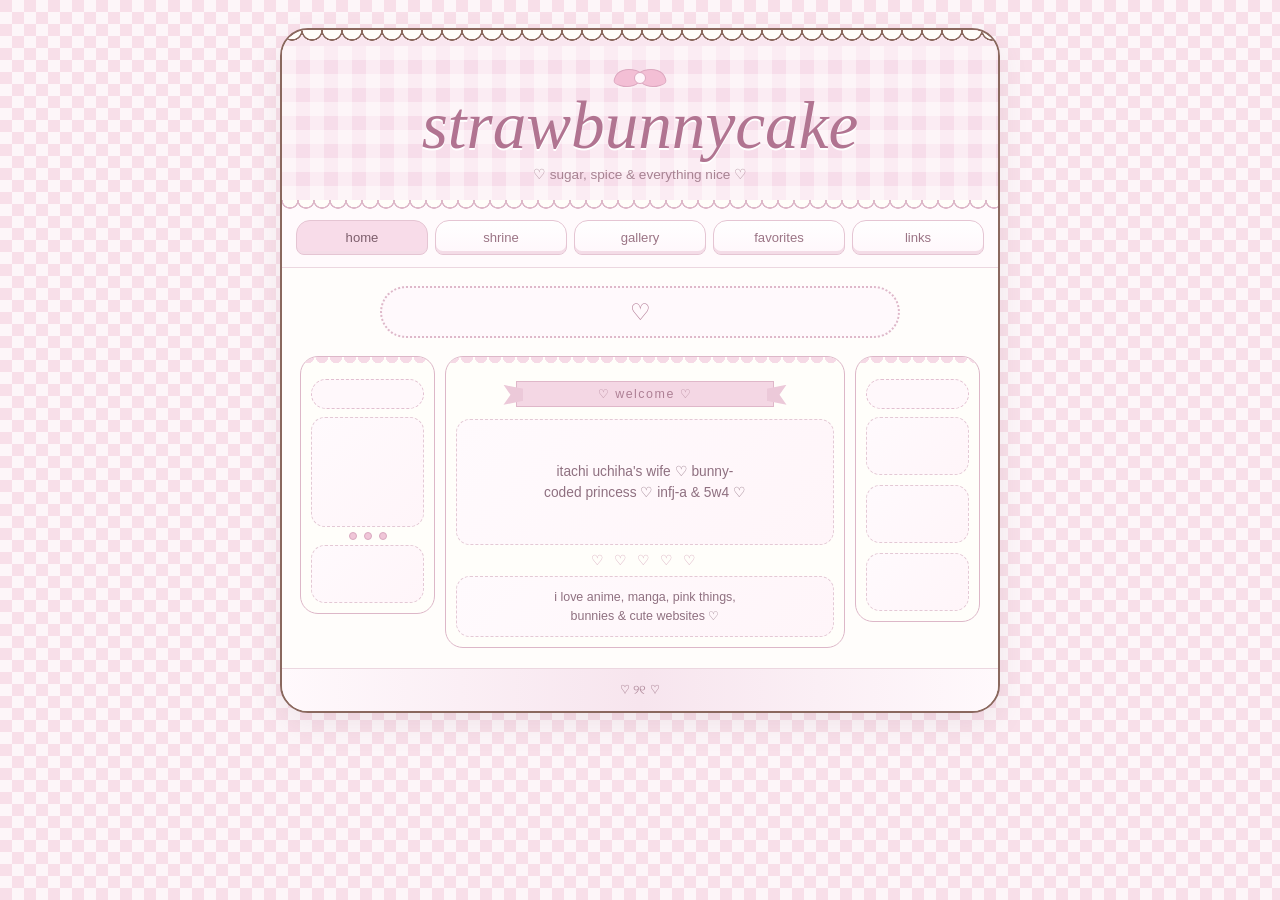
<file: index.html>
<!doctype html>
<html lang="en">
<head>
<meta charset="utf-8">
<meta name="viewport" content="width=device-width,initial-scale=1,viewport-fit=cover">
<meta name="theme-color" content="#f8dfe9">
<title>strawbunnycake ♡</title>
<link rel="icon" href="assets/pixel-heart.svg" type="image/svg+xml">
<link rel="stylesheet" href="sweet-carrd-v2.css">
</head>
<body class="home-page">
<div class="site">
  <header class="top">
    <div class="bow" aria-hidden="true"><span></span></div>
    <h1 class="site-title">strawbunnycake</h1>
    <p class="site-subtitle">♡ sugar, spice &amp; everything nice ♡</p>
  </header>

  <nav class="nav" aria-label="Main navigation">
    <a href="index.html" aria-current="page">home</a>
    <a href="shrine.html">shrine</a>
    <a href="pixel-art.html">gallery</a>
    <a href="favorites.html">favorites</a>
    <a href="links.html">links</a>
  </nav>

  <main class="page">
    <div class="page-heading">♡</div>
    <div class="content-grid">
      <aside class="side-card">
        <div class="side-inner">
          <div class="blank-title"></div>
          <div class="blank-box"></div>
          <div class="dots"><span></span><span></span><span></span></div>
          <div class="blank-box small"></div>
        </div>
      </aside>

      <section class="main-card">
        <div class="main-inner">
          <div class="ribbon"><span>♡ welcome ♡</span></div>
          <div class="blank-box tall copy-box"><p>itachi uchiha&#39;s wife ♡ bunny-coded princess ♡ infj-a &amp; 5w4 ♡</p></div>
          <div class="tiny-hearts">♡ ♡ ♡ ♡ ♡</div>
          <div class="blank-box small copy-box mini-copy"><p>i love anime, manga, pink things, bunnies &amp; cute websites ♡</p></div>
        </div>
      </section>

      <aside class="mini-card">
        <div class="mini-inner">
          <div class="blank-title"></div>
          <div class="blank-box small"></div>
          <div class="blank-box small" style="margin-top:10px"></div>
          <div class="blank-box small" style="margin-top:10px"></div>
        </div>
      </aside>
    </div>
  </main>

  <footer class="footer">♡ ୨୧ ♡</footer>
</div>
</body>
</html>
</file>
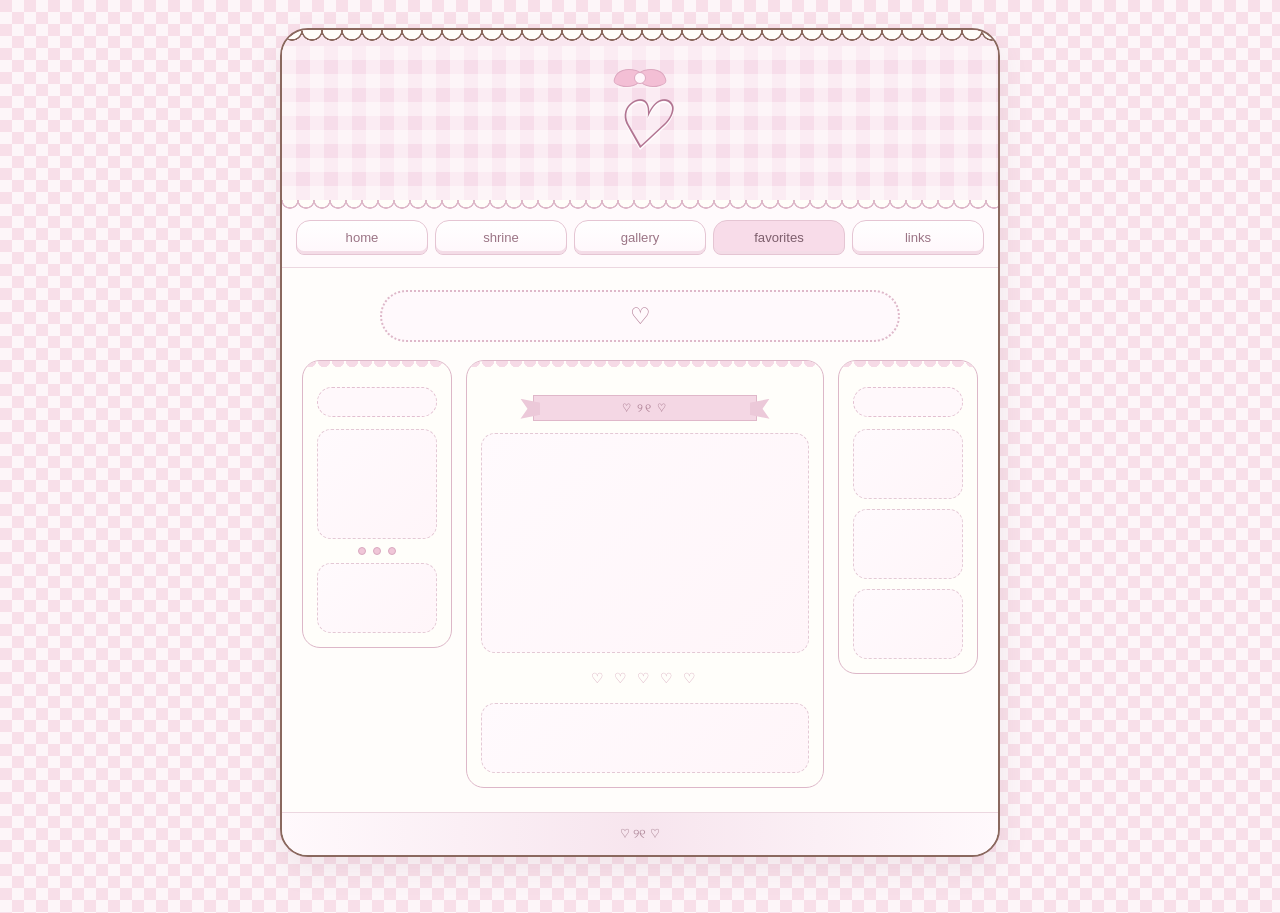
<file: favorites.html>
<!doctype html>
<html lang="en">
<head>
<meta charset="utf-8">
<meta name="viewport" content="width=device-width,initial-scale=1,viewport-fit=cover">
<meta name="theme-color" content="#f8dfe9">
<title>♡</title>
<link rel="icon" href="assets/pixel-heart.svg" type="image/svg+xml">
<link rel="stylesheet" href="sweet-carrd-v2.css">
</head>
<body>
<div class="site">
  <header class="top">
    <div class="bow" aria-hidden="true"><span></span></div>
    <h1 class="site-title">♡</h1>
    <p class="site-subtitle"></p>
  </header>

  <nav class="nav" aria-label="Main navigation">
    <a href="index.html">home</a>
    <a href="shrine.html">shrine</a>
    <a href="pixel-art.html">gallery</a>
    <a href="favorites.html" aria-current="page">favorites</a>
    <a href="links.html">links</a>
  </nav>

  <main class="page">
    <div class="page-heading">♡</div>
    <div class="content-grid">
      <aside class="side-card">
        <div class="side-inner">
          <div class="blank-title"></div>
          <div class="blank-box"></div>
          <div class="dots"><span></span><span></span><span></span></div>
          <div class="blank-box small"></div>
        </div>
      </aside>

      <section class="main-card">
        <div class="main-inner">
          <div class="ribbon"><span>♡ ୨୧ ♡</span></div>
          <div class="blank-box tall"></div>
          <div class="tiny-hearts">♡ ♡ ♡ ♡ ♡</div>
          <div class="blank-box small"></div>
        </div>
      </section>

      <aside class="mini-card">
        <div class="mini-inner">
          <div class="blank-title"></div>
          <div class="blank-box small"></div>
          <div class="blank-box small" style="margin-top:10px"></div>
          <div class="blank-box small" style="margin-top:10px"></div>
        </div>
      </aside>
    </div>
  </main>

  <footer class="footer">♡ ୨୧ ♡</footer>
</div>
</body>
</html>
</file>
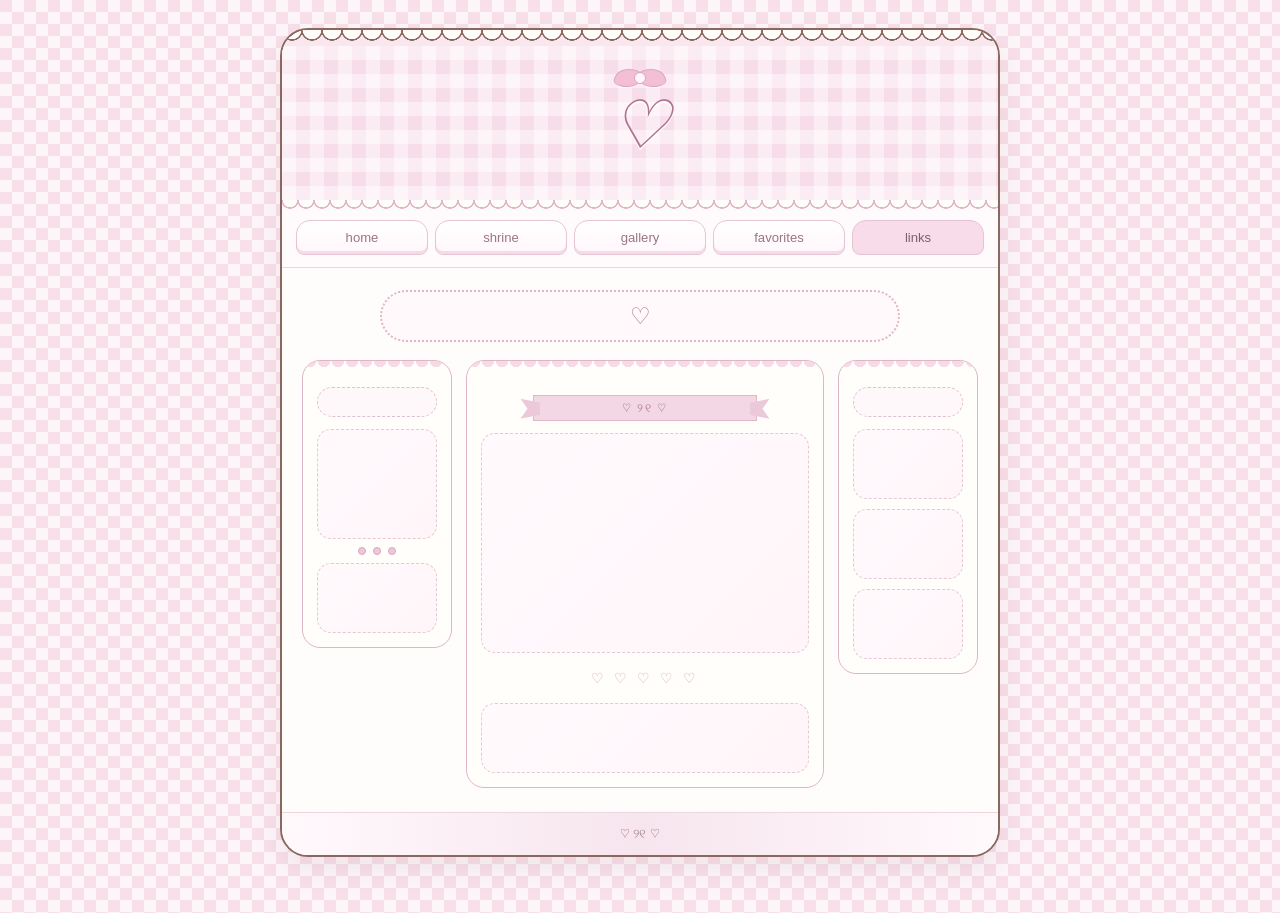
<file: links.html>
<!doctype html>
<html lang="en">
<head>
<meta charset="utf-8">
<meta name="viewport" content="width=device-width,initial-scale=1,viewport-fit=cover">
<meta name="theme-color" content="#f8dfe9">
<title>♡</title>
<link rel="icon" href="assets/pixel-heart.svg" type="image/svg+xml">
<link rel="stylesheet" href="sweet-carrd-v2.css">
</head>
<body>
<div class="site">
  <header class="top">
    <div class="bow" aria-hidden="true"><span></span></div>
    <h1 class="site-title">♡</h1>
    <p class="site-subtitle"></p>
  </header>

  <nav class="nav" aria-label="Main navigation">
    <a href="index.html">home</a>
    <a href="shrine.html">shrine</a>
    <a href="pixel-art.html">gallery</a>
    <a href="favorites.html">favorites</a>
    <a href="links.html" aria-current="page">links</a>
  </nav>

  <main class="page">
    <div class="page-heading">♡</div>
    <div class="content-grid">
      <aside class="side-card">
        <div class="side-inner">
          <div class="blank-title"></div>
          <div class="blank-box"></div>
          <div class="dots"><span></span><span></span><span></span></div>
          <div class="blank-box small"></div>
        </div>
      </aside>

      <section class="main-card">
        <div class="main-inner">
          <div class="ribbon"><span>♡ ୨୧ ♡</span></div>
          <div class="blank-box tall"></div>
          <div class="tiny-hearts">♡ ♡ ♡ ♡ ♡</div>
          <div class="blank-box small"></div>
        </div>
      </section>

      <aside class="mini-card">
        <div class="mini-inner">
          <div class="blank-title"></div>
          <div class="blank-box small"></div>
          <div class="blank-box small" style="margin-top:10px"></div>
          <div class="blank-box small" style="margin-top:10px"></div>
        </div>
      </aside>
    </div>
  </main>

  <footer class="footer">♡ ୨୧ ♡</footer>
</div>
</body>
</html>
</file>
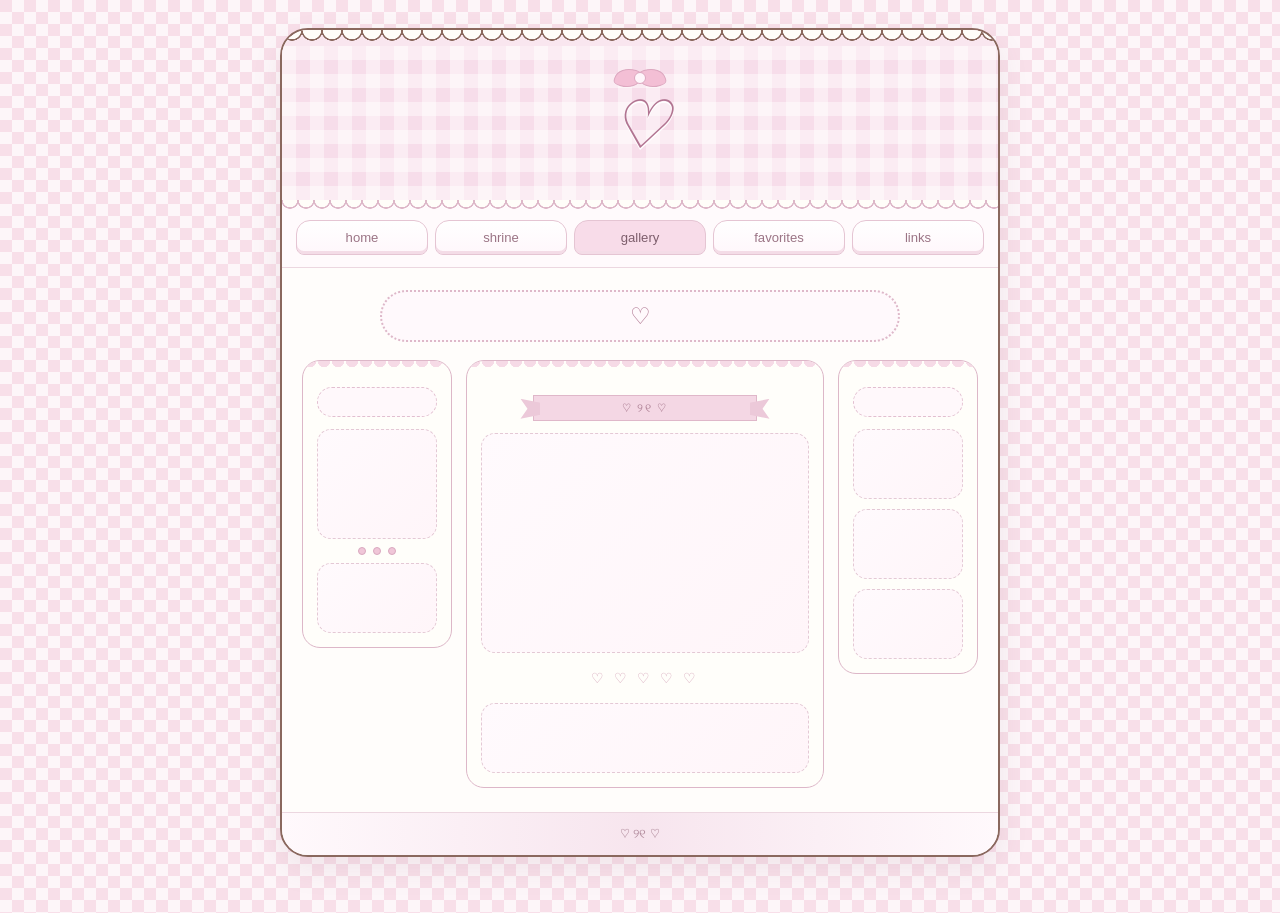
<file: pixel-art.html>
<!doctype html>
<html lang="en">
<head>
<meta charset="utf-8">
<meta name="viewport" content="width=device-width,initial-scale=1,viewport-fit=cover">
<meta name="theme-color" content="#f8dfe9">
<title>♡</title>
<link rel="icon" href="assets/pixel-heart.svg" type="image/svg+xml">
<link rel="stylesheet" href="sweet-carrd-v2.css">
</head>
<body>
<div class="site">
  <header class="top">
    <div class="bow" aria-hidden="true"><span></span></div>
    <h1 class="site-title">♡</h1>
    <p class="site-subtitle"></p>
  </header>

  <nav class="nav" aria-label="Main navigation">
    <a href="index.html">home</a>
    <a href="shrine.html">shrine</a>
    <a href="pixel-art.html" aria-current="page">gallery</a>
    <a href="favorites.html">favorites</a>
    <a href="links.html">links</a>
  </nav>

  <main class="page">
    <div class="page-heading">♡</div>
    <div class="content-grid">
      <aside class="side-card">
        <div class="side-inner">
          <div class="blank-title"></div>
          <div class="blank-box"></div>
          <div class="dots"><span></span><span></span><span></span></div>
          <div class="blank-box small"></div>
        </div>
      </aside>

      <section class="main-card">
        <div class="main-inner">
          <div class="ribbon"><span>♡ ୨୧ ♡</span></div>
          <div class="blank-box tall"></div>
          <div class="tiny-hearts">♡ ♡ ♡ ♡ ♡</div>
          <div class="blank-box small"></div>
        </div>
      </section>

      <aside class="mini-card">
        <div class="mini-inner">
          <div class="blank-title"></div>
          <div class="blank-box small"></div>
          <div class="blank-box small" style="margin-top:10px"></div>
          <div class="blank-box small" style="margin-top:10px"></div>
        </div>
      </aside>
    </div>
  </main>

  <footer class="footer">♡ ୨୧ ♡</footer>
</div>
</body>
</html>
</file>
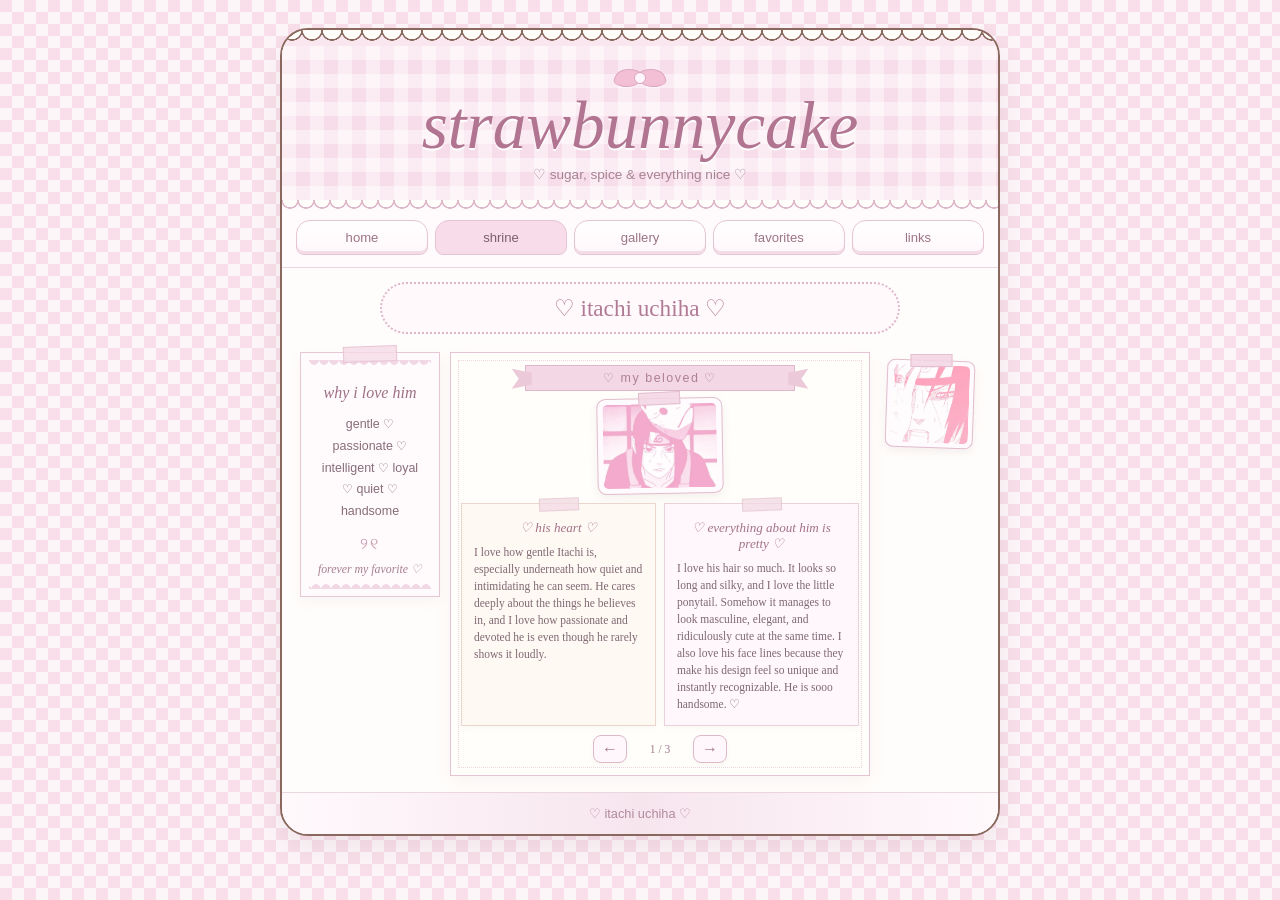
<file: shrine.html>
<!doctype html>
<html lang="en">
<head>
<meta charset="utf-8">
<meta name="viewport" content="width=device-width,initial-scale=1,viewport-fit=cover">
<meta name="theme-color" content="#f8dfe9">
<title>itachi uchiha ♡</title>
<link rel="icon" href="assets/pixel-heart.svg" type="image/svg+xml">
<link rel="stylesheet" href="sweet-carrd-v6.css">
</head>
<body class="shrine-page scrapbook-shrine paged-shrine">
<div class="site">
  <header class="top">
    <div class="bow" aria-hidden="true"><span></span></div>
    <h1 class="site-title">strawbunnycake</h1>
    <p class="site-subtitle">♡ sugar, spice &amp; everything nice ♡</p>
  </header>

  <nav class="nav" aria-label="Main navigation">
    <a href="index.html">home</a>
    <a href="shrine.html" aria-current="page">shrine</a>
    <a href="pixel-art.html">gallery</a>
    <a href="favorites.html">favorites</a>
    <a href="links.html">links</a>
  </nav>

  <main class="page">
    <div class="page-heading">♡ itachi uchiha ♡</div>

    <div class="shrine-book">
      <aside class="lace-note trait-note">
        <div class="tape"></div>
        <h2>why i love him</h2>
        <p class="trait-line">gentle ♡ passionate ♡ intelligent ♡ loyal ♡ quiet ♡ handsome</p>
        <div class="stitched-heart">୨୧</div>
        <p class="tiny-script">forever my favorite ♡</p>
      </aside>

      <section class="book-center">
        <div class="ribbon"><span>♡ my beloved ♡</span></div>

        <div class="shrine-photo scrapbook-photo compact-photo shrine-image-frame">
          <span class="photo-tape" aria-hidden="true"></span>
          <span class="photo-clip">
            <img id="mainShrinePhoto" src="assets/itachi-shrine-1.svg" alt="Pink Itachi fan art">
          </span>
        </div>

        <div class="book-pages" aria-live="polite">
          <section class="book-page active" data-page="1">
            <article class="book-note">
              <h3>♡ his heart ♡</h3>
              <p>I love how gentle Itachi is, especially underneath how quiet and intimidating he can seem. He cares deeply about the things he believes in, and I love how passionate and devoted he is even though he rarely shows it loudly.</p>
            </article>

            <article class="book-note">
              <h3>♡ everything about him is pretty ♡</h3>
              <p>I love his hair so much. It looks so long and silky, and I love the little ponytail. Somehow it manages to look masculine, elegant, and ridiculously cute at the same time. I also love his face lines because they make his design feel so unique and instantly recognizable. He is sooo handsome. ♡</p>
            </article>
          </section>

          <section class="book-page" data-page="2" hidden>
            <article class="book-note">
              <h3>♡ little things i adore ♡</h3>
              <p>I love that he is associated with crows. It suits him perfectly. I also love that he has a sweet tooth and likes dango. There is something so cute about someone with his serious, mysterious aura loving sweets. I love his Akatsuki and ANBU outfits too. He always looks elegant and edgy at the same time.</p>
            </article>

            <article class="book-note">
              <h3>♡ itachi &amp; izumi ♡</h3>
              <p>One of the things that means the most to me is how deeply he loved Izumi. Even in such a tragic situation, he wanted to give her a beautiful life with him and something peaceful and full of love. I love their softer moments too, especially the thought of them sharing dango together. ♡</p>
            </article>
          </section>

          <section class="book-page" data-page="3" hidden>
            <article class="book-note">
              <h3>♡ gifts i would give him ♡</h3>
              <p>I would give him little crow plushies and homemade dishes to enjoy after his missions, with dango on the side of course. I love the idea of giving him something soft, comforting, and made with love. ♡</p>
            </article>

            <article class="book-note">
              <h3>♡ why he is special to me ♡</h3>
              <p>He is so special to me because he is gentle, passionate, quiet, handsome, and so well written. I relate to how quiet he is, and I love that we are both commonly typed as INFJs. He is a complicated character who made terrible choices for reasons he believed were right, and that complexity makes him unforgettable to me. I love him so much. ♡</p>
            </article>

            <div class="letter-signoff">♡ forever his izumi ♡</div>
          </section>
        </div>

        <div class="book-controls">
          <button type="button" class="book-btn" id="prevPage" aria-label="Previous shrine page">←</button>
          <span class="page-count" id="pageCount">1 / 3</span>
          <button type="button" class="book-btn" id="nextPage" aria-label="Next shrine page">→</button>
        </div>
      </section>

      <aside class="photo-side">
        <div class="mini-photo scrapbook-mini-photo shrine-image-frame side-image-frame" id="sidePhotoFrame">
          <span class="photo-tape" aria-hidden="true"></span>
          <span class="photo-clip">
            <img id="sideShrinePhoto" src="assets/itachi-shrine-3.svg" alt="Pink Itachi fan art detail">
          </span>
        </div>
        <div class="side-heart" id="sideHeart" hidden>♡</div>
      </aside>
    </div>
  </main>

  <footer class="footer">♡ itachi uchiha ♡</footer>
</div>

<script>
(() => {
  const pages = [...document.querySelectorAll('.book-page')];
  const count = document.getElementById('pageCount');
  const prev = document.getElementById('prevPage');
  const next = document.getElementById('nextPage');
  const mainPhoto = document.getElementById('mainShrinePhoto');
  const sidePhoto = document.getElementById('sideShrinePhoto');
  const sideFrame = document.getElementById('sidePhotoFrame');
  const sideHeart = document.getElementById('sideHeart');

  const mainPhotos = [
    'assets/itachi-shrine-1.svg',
    'assets/itachi-shrine-2.svg',
    'assets/itachi-shrine-5.svg'
  ];

  const sidePhotos = [
    'assets/itachi-shrine-3.svg',
    'assets/itachi-shrine-4.svg',
    null
  ];

  let index = 0;

  function showPage(newIndex) {
    index = (newIndex + pages.length) % pages.length;
    pages.forEach((page, i) => {
      page.hidden = i !== index;
      page.classList.toggle('active', i === index);
    });
    count.textContent = (index + 1) + ' / ' + pages.length;

    mainPhoto.src = mainPhotos[index];

    if (sidePhotos[index]) {
      sidePhoto.src = sidePhotos[index];
      sideFrame.hidden = false;
      sideHeart.hidden = true;
    } else {
      sideFrame.hidden = true;
      sideHeart.hidden = false;
    }
  }

  prev.addEventListener('click', () => showPage(index - 1));
  next.addEventListener('click', () => showPage(index + 1));
  showPage(0);
})();
</script>
</body>
</html>
</file>
<file: sweet-carrd-v2.css>
:root{
  --bg:#fff8fb;
  --panel:#fffdf9;
  --cream:#fff8ee;
  --pink:#f8dce9;
  --pink2:#f2cbdc;
  --pink3:#eab8cf;
  --lav:#f1e8f7;
  --blue:#eaf6fb;
  --mint:#edf7ef;
  --butter:#fff4cc;
  --brown:#8a685e;
  --text:#8b6c78;
  --line:#ddb7c8;
  --softline:#ecd7e0;
  --shadow:0 12px 30px rgba(126,91,106,.10);
}
*{box-sizing:border-box}
html,body{margin:0;min-height:100%}
body{
  font-family:"Trebuchet MS","Arial Rounded MT Bold",Arial,sans-serif;
  color:var(--text);
  background:
    linear-gradient(45deg,rgba(255,255,255,.72) 25%,transparent 25%,transparent 75%,rgba(255,255,255,.72) 75%),
    linear-gradient(45deg,rgba(255,255,255,.72) 25%,transparent 25%,transparent 75%,rgba(255,255,255,.72) 75%),
    #f8dfe9;
  background-position:0 0,12px 12px;
  background-size:24px 24px;
  padding:28px 12px 56px;
}
a{color:inherit}
button{font:inherit}
.site{
  width:min(720px,100%);
  margin:0 auto;
  background:var(--panel);
  border:2px solid var(--brown);
  border-radius:28px;
  overflow:hidden;
  box-shadow:var(--shadow);
  position:relative;
}
.site::before{
  content:"";
  display:block;
  height:16px;
  background:
    radial-gradient(circle at 10px 0,var(--panel) 9px,var(--brown) 9.5px 10.5px,transparent 11px) 0 0/20px 16px repeat-x,
    linear-gradient(#f9e6ef,#f9e6ef);
}
.top{
  background:
    linear-gradient(90deg,rgba(255,255,255,.45) 50%,transparent 50%) 0 0/28px 28px,
    linear-gradient(rgba(255,255,255,.45) 50%,transparent 50%) 0 0/28px 28px,
    #f7ddea;
  border-bottom:1px solid var(--line);
  padding:18px 20px 16px;
  text-align:center;
  position:relative;
}
.top::after{
  content:"";
  position:absolute;
  left:0;right:0;bottom:-12px;
  height:14px;
  background:
    radial-gradient(circle at 8px 0,var(--panel) 7px,var(--line) 7.5px 8.5px,transparent 9px) 0 0/16px 14px repeat-x;
}
.bow{
  width:54px;
  height:26px;
  margin:0 auto 4px;
  position:relative;
}
.bow::before,.bow::after{
  content:"";
  position:absolute;
  top:4px;
  width:24px;height:18px;
  background:#f3bfd5;
  border:1px solid #dca7bf;
  border-radius:70% 20% 70% 20%;
}
.bow::before{left:2px;transform:rotate(18deg)}
.bow::after{right:2px;transform:scaleX(-1) rotate(18deg)}
.bow span{
  position:absolute;
  left:21px;top:8px;
  width:12px;height:12px;
  border-radius:50%;
  background:#fff6fb;
  border:1px solid #dca7bf;
  z-index:2;
}
.site-title{
  margin:0;
  font-family:Georgia,"Times New Roman",serif;
  font-style:italic;
  font-weight:500;
  color:#b17491;
  font-size:clamp(2.2rem,8vw,4.2rem);
  line-height:.95;
  text-shadow:0 2px 0 white;
}
.site-subtitle{
  min-height:20px;
  margin:8px 0 0;
  color:#a78392;
  font-size:.85rem;
}
.nav{
  display:grid;
  grid-template-columns:repeat(5,1fr);
  gap:7px;
  padding:17px 14px 12px;
  background:#fffafc;
  border-bottom:1px solid var(--softline);
}
.nav a{
  text-decoration:none;
  text-align:center;
  background:
    linear-gradient(#fff,#fff7fb);
  border:1px solid #e5c5d3;
  border-radius:14px 14px 8px 8px;
  padding:9px 6px;
  color:#9b7485;
  font-size:.82rem;
  box-shadow:inset 0 -3px 0 #f4dce7;
}
.nav a[aria-current="page"]{
  background:#f8dce9;
  color:#7d5e6c;
}
.page{
  padding:22px 20px 24px;
  background:
    linear-gradient(90deg,transparent 49.5%,rgba(239,220,229,.35) 50%,transparent 50.5%) 0 0/18px 18px,
    linear-gradient(transparent 49.5%,rgba(239,220,229,.35) 50%,transparent 50.5%) 0 0/18px 18px,
    #fffdfb;
}
.page-heading{
  margin:0 auto 18px;
  padding:10px 18px;
  width:min(88%,520px);
  text-align:center;
  border:2px dotted #deb8c9;
  border-radius:999px;
  background:#fff9fc;
  color:#b17a94;
  font-family:Georgia,"Times New Roman",serif;
  font-size:1.45rem;
  font-weight:500;
  min-height:48px;
}
.content-grid{
  display:grid;
  grid-template-columns:150px 1fr 140px;
  gap:14px;
  align-items:start;
}
.side-card,.main-card,.mini-card{
  background:#fffefa;
  border:1px solid var(--line);
  border-radius:18px;
  position:relative;
  overflow:hidden;
}
.side-card::before,.main-card::before,.mini-card::before{
  content:"";
  display:block;
  height:12px;
  background:
    radial-gradient(circle at 7px 0,#f5d8e5 6px,transparent 6.5px) 0 0/14px 12px repeat-x;
  opacity:.95;
}
.side-inner,.main-inner,.mini-inner{
  padding:14px;
}
.blank-title{
  height:30px;
  border:1px dashed #e2bfd0;
  border-radius:999px;
  background:#fff8fb;
  margin-bottom:12px;
}
.blank-box{
  min-height:110px;
  border:1px dashed #e4c9d5;
  border-radius:14px;
  background:
    linear-gradient(135deg,#fffafd,#fff5f9);
}
.blank-box.tall{min-height:220px}
.blank-box.small{min-height:70px}
.main-card{
  min-height:330px;
}
.main-inner{
  display:grid;
  gap:12px;
}
.dots{
  display:flex;
  justify-content:center;
  gap:7px;
  margin:8px 0;
}
.dots span{
  width:8px;height:8px;border-radius:50%;
  background:#f0c6d8;
  border:1px solid #d9a8bf;
}
.tiny-hearts{
  text-align:center;
  color:#d3a4b8;
  letter-spacing:.22em;
  font-size:.85rem;
  padding:5px 0;
}
.footer{
  border-top:1px solid var(--softline);
  background:
    linear-gradient(90deg,#fff9fc,#f7e5ee,#fff9fc);
  padding:13px 16px;
  text-align:center;
  color:#b08a9b;
  min-height:42px;
  font-size:.8rem;
}
.ribbon{
  height:26px;
  margin:8px auto 0;
  width:min(68%,360px);
  position:relative;
  background:#f4d7e4;
  border:1px solid #dfb7c9;
}
.ribbon::before,.ribbon::after{
  content:"";
  position:absolute;top:3px;
  width:20px;height:20px;
  background:#ecc9d9;
}
.ribbon::before{
  left:-14px;
  clip-path:polygon(0 0,100% 20%,100% 80%,0 100%,35% 50%);
}
.ribbon::after{
  right:-14px;
  clip-path:polygon(100% 0,0 20%,0 80%,100% 100%,65% 50%);
}
.ribbon span{
  display:block;
  text-align:center;
  line-height:24px;
  color:#ae8095;
  font-size:.78rem;
  letter-spacing:.12em;
}
@media(max-width:700px){
  body{padding:14px 8px 36px}
  .site{border-radius:22px}
  .nav{grid-template-columns:repeat(3,1fr)}
  .content-grid{grid-template-columns:1fr}
  .side-card,.main-card,.mini-card{min-height:auto}
  .blank-box.tall{min-height:150px}
}

.copy-box{
  display:grid;
  place-items:center;
  text-align:center;
  padding:18px;
}
.copy-box p{
  margin:0;
  max-width:34ch;
  line-height:1.8;
  color:#8f7080;
  font-size:.95rem;
}
.mini-copy p{
  font-size:.84rem;
  line-height:1.55;
}


/* homepage spacing fix */
.home-page .page{
  padding:18px 18px 20px;
}
.home-page .content-grid{
  gap:10px;
  grid-template-columns:135px minmax(0,1fr) 125px;
}
.home-page .side-inner,
.home-page .main-inner,
.home-page .mini-inner{
  padding:10px;
}
.home-page .main-inner{
  gap:8px;
}
.home-page .main-card{
  min-height:0;
}
.home-page .blank-box.tall{
  min-height:126px;
}
.home-page .blank-box.small{
  min-height:58px;
}
.home-page .copy-box{
  min-height:0;
  padding:14px 16px;
  display:flex;
  align-items:center;
  justify-content:center;
}
.home-page .copy-box p{
  width:100%;
  max-width:28ch;
  margin:0 auto;
  text-align:center;
  font-size:.86rem;
  line-height:1.55;
}
.home-page .mini-copy{
  padding:11px 14px;
}
.home-page .mini-copy p{
  max-width:32ch;
  font-size:.78rem;
  line-height:1.45;
}
.home-page .ribbon{
  margin:2px auto 4px;
}
.home-page .tiny-hearts{
  padding:1px 0;
  line-height:1;
}
.home-page .blank-title{
  margin-bottom:8px;
}
.home-page .dots{
  margin:5px 0;
}
@media(max-width:700px){
  .home-page .content-grid{
    grid-template-columns:1fr;
  }
  .home-page .blank-box.tall{
    min-height:110px;
  }
}


/* shrine page */
.shrine-page .page{
  padding:18px 18px 20px;
}
.shrine-page .content-grid{
  grid-template-columns:145px minmax(0,1fr) 135px;
  gap:10px;
}
.shrine-page .side-inner,
.shrine-page .main-inner,
.shrine-page .mini-inner{
  padding:10px;
}
.shrine-page .main-inner{
  gap:8px;
}
.section-label{
  text-align:center;
  border:1px dashed #e2bfd0;
  border-radius:999px;
  background:#fff8fb;
  color:#a77a8f;
  padding:7px 8px;
  margin-bottom:10px;
  font-size:.76rem;
  letter-spacing:.05em;
}
.trait-list{
  display:flex;
  flex-wrap:wrap;
  justify-content:center;
  gap:6px;
}
.trait-list span{
  padding:5px 7px;
  border:1px solid #ead0dc;
  border-radius:999px;
  background:#fffafd;
  color:#8f7080;
  font-size:.72rem;
}
.love-note{
  text-align:center;
  border:1px dashed #e4c7d4;
  border-radius:14px;
  background:#fff8fb;
  color:#8e6e7e;
  padding:10px 12px;
  font-size:.82rem;
  line-height:1.45;
}
.tiny-note{
  font-size:.73rem;
}
.special-note{
  background:#f8e5ee;
  color:#9e6e85;
}
.shrine-photo{
  min-height:145px;
  display:grid;
  place-items:center;
  border:1px dashed #e0bccd;
  border-radius:16px;
  background:
    radial-gradient(circle at center,#fffdfd 0 42%,transparent 43%),
    linear-gradient(135deg,#fffafd,#fff3f8);
}
.shrine-photo span{
  font-size:1.5rem;
  color:#d4a5ba;
}
.mini-love{
  text-align:center;
  padding:8px 6px;
  margin-bottom:8px;
  border:1px solid #ead2dd;
  border-radius:12px;
  background:#fffafd;
  color:#9a7586;
  font-size:.7rem;
}
.mini-photo{
  min-height:78px;
  display:grid;
  place-items:center;
  border:1px dashed #e2c4d2;
  border-radius:14px;
  background:#fff8fb;
}
.mini-photo span{
  color:#d2a5b8;
}
@media(max-width:700px){
  .shrine-page .content-grid{
    grid-template-columns:1fr;
  }
}
</file>
<file: sweet-carrd-v6.css>
:root{
  --bg:#fff8fb;
  --panel:#fffdf9;
  --cream:#fff8ee;
  --pink:#f8dce9;
  --pink2:#f2cbdc;
  --pink3:#eab8cf;
  --lav:#f1e8f7;
  --blue:#eaf6fb;
  --mint:#edf7ef;
  --butter:#fff4cc;
  --brown:#8a685e;
  --text:#8b6c78;
  --line:#ddb7c8;
  --softline:#ecd7e0;
  --shadow:0 12px 30px rgba(126,91,106,.10);
}
*{box-sizing:border-box}
html,body{margin:0;min-height:100%}
body{
  font-family:"Trebuchet MS","Arial Rounded MT Bold",Arial,sans-serif;
  color:var(--text);
  background:
    linear-gradient(45deg,rgba(255,255,255,.72) 25%,transparent 25%,transparent 75%,rgba(255,255,255,.72) 75%),
    linear-gradient(45deg,rgba(255,255,255,.72) 25%,transparent 25%,transparent 75%,rgba(255,255,255,.72) 75%),
    #f8dfe9;
  background-position:0 0,12px 12px;
  background-size:24px 24px;
  padding:28px 12px 56px;
}
a{color:inherit}
button{font:inherit}
.site{
  width:min(720px,100%);
  margin:0 auto;
  background:var(--panel);
  border:2px solid var(--brown);
  border-radius:28px;
  overflow:hidden;
  box-shadow:var(--shadow);
  position:relative;
}
.site::before{
  content:"";
  display:block;
  height:16px;
  background:
    radial-gradient(circle at 10px 0,var(--panel) 9px,var(--brown) 9.5px 10.5px,transparent 11px) 0 0/20px 16px repeat-x,
    linear-gradient(#f9e6ef,#f9e6ef);
}
.top{
  background:
    linear-gradient(90deg,rgba(255,255,255,.45) 50%,transparent 50%) 0 0/28px 28px,
    linear-gradient(rgba(255,255,255,.45) 50%,transparent 50%) 0 0/28px 28px,
    #f7ddea;
  border-bottom:1px solid var(--line);
  padding:18px 20px 16px;
  text-align:center;
  position:relative;
}
.top::after{
  content:"";
  position:absolute;
  left:0;right:0;bottom:-12px;
  height:14px;
  background:
    radial-gradient(circle at 8px 0,var(--panel) 7px,var(--line) 7.5px 8.5px,transparent 9px) 0 0/16px 14px repeat-x;
}
.bow{
  width:54px;
  height:26px;
  margin:0 auto 4px;
  position:relative;
}
.bow::before,.bow::after{
  content:"";
  position:absolute;
  top:4px;
  width:24px;height:18px;
  background:#f3bfd5;
  border:1px solid #dca7bf;
  border-radius:70% 20% 70% 20%;
}
.bow::before{left:2px;transform:rotate(18deg)}
.bow::after{right:2px;transform:scaleX(-1) rotate(18deg)}
.bow span{
  position:absolute;
  left:21px;top:8px;
  width:12px;height:12px;
  border-radius:50%;
  background:#fff6fb;
  border:1px solid #dca7bf;
  z-index:2;
}
.site-title{
  margin:0;
  font-family:Georgia,"Times New Roman",serif;
  font-style:italic;
  font-weight:500;
  color:#b17491;
  font-size:clamp(2.2rem,8vw,4.2rem);
  line-height:.95;
  text-shadow:0 2px 0 white;
}
.site-subtitle{
  min-height:20px;
  margin:8px 0 0;
  color:#a78392;
  font-size:.85rem;
}
.nav{
  display:grid;
  grid-template-columns:repeat(5,1fr);
  gap:7px;
  padding:17px 14px 12px;
  background:#fffafc;
  border-bottom:1px solid var(--softline);
}
.nav a{
  text-decoration:none;
  text-align:center;
  background:
    linear-gradient(#fff,#fff7fb);
  border:1px solid #e5c5d3;
  border-radius:14px 14px 8px 8px;
  padding:9px 6px;
  color:#9b7485;
  font-size:.82rem;
  box-shadow:inset 0 -3px 0 #f4dce7;
}
.nav a[aria-current="page"]{
  background:#f8dce9;
  color:#7d5e6c;
}
.page{
  padding:22px 20px 24px;
  background:
    linear-gradient(90deg,transparent 49.5%,rgba(239,220,229,.35) 50%,transparent 50.5%) 0 0/18px 18px,
    linear-gradient(transparent 49.5%,rgba(239,220,229,.35) 50%,transparent 50.5%) 0 0/18px 18px,
    #fffdfb;
}
.page-heading{
  margin:0 auto 18px;
  padding:10px 18px;
  width:min(88%,520px);
  text-align:center;
  border:2px dotted #deb8c9;
  border-radius:999px;
  background:#fff9fc;
  color:#b17a94;
  font-family:Georgia,"Times New Roman",serif;
  font-size:1.45rem;
  font-weight:500;
  min-height:48px;
}
.content-grid{
  display:grid;
  grid-template-columns:150px 1fr 140px;
  gap:14px;
  align-items:start;
}
.side-card,.main-card,.mini-card{
  background:#fffefa;
  border:1px solid var(--line);
  border-radius:18px;
  position:relative;
  overflow:hidden;
}
.side-card::before,.main-card::before,.mini-card::before{
  content:"";
  display:block;
  height:12px;
  background:
    radial-gradient(circle at 7px 0,#f5d8e5 6px,transparent 6.5px) 0 0/14px 12px repeat-x;
  opacity:.95;
}
.side-inner,.main-inner,.mini-inner{
  padding:14px;
}
.blank-title{
  height:30px;
  border:1px dashed #e2bfd0;
  border-radius:999px;
  background:#fff8fb;
  margin-bottom:12px;
}
.blank-box{
  min-height:110px;
  border:1px dashed #e4c9d5;
  border-radius:14px;
  background:
    linear-gradient(135deg,#fffafd,#fff5f9);
}
.blank-box.tall{min-height:220px}
.blank-box.small{min-height:70px}
.main-card{
  min-height:330px;
}
.main-inner{
  display:grid;
  gap:12px;
}
.dots{
  display:flex;
  justify-content:center;
  gap:7px;
  margin:8px 0;
}
.dots span{
  width:8px;height:8px;border-radius:50%;
  background:#f0c6d8;
  border:1px solid #d9a8bf;
}
.tiny-hearts{
  text-align:center;
  color:#d3a4b8;
  letter-spacing:.22em;
  font-size:.85rem;
  padding:5px 0;
}
.footer{
  border-top:1px solid var(--softline);
  background:
    linear-gradient(90deg,#fff9fc,#f7e5ee,#fff9fc);
  padding:13px 16px;
  text-align:center;
  color:#b08a9b;
  min-height:42px;
  font-size:.8rem;
}
.ribbon{
  height:26px;
  margin:8px auto 0;
  width:min(68%,360px);
  position:relative;
  background:#f4d7e4;
  border:1px solid #dfb7c9;
}
.ribbon::before,.ribbon::after{
  content:"";
  position:absolute;top:3px;
  width:20px;height:20px;
  background:#ecc9d9;
}
.ribbon::before{
  left:-14px;
  clip-path:polygon(0 0,100% 20%,100% 80%,0 100%,35% 50%);
}
.ribbon::after{
  right:-14px;
  clip-path:polygon(100% 0,0 20%,0 80%,100% 100%,65% 50%);
}
.ribbon span{
  display:block;
  text-align:center;
  line-height:24px;
  color:#ae8095;
  font-size:.78rem;
  letter-spacing:.12em;
}
@media(max-width:700px){
  body{padding:14px 8px 36px}
  .site{border-radius:22px}
  .nav{grid-template-columns:repeat(3,1fr)}
  .content-grid{grid-template-columns:1fr}
  .side-card,.main-card,.mini-card{min-height:auto}
  .blank-box.tall{min-height:150px}
}

.copy-box{
  display:grid;
  place-items:center;
  text-align:center;
  padding:18px;
}
.copy-box p{
  margin:0;
  max-width:34ch;
  line-height:1.8;
  color:#8f7080;
  font-size:.95rem;
}
.mini-copy p{
  font-size:.84rem;
  line-height:1.55;
}


/* homepage spacing fix */
.home-page .page{
  padding:18px 18px 20px;
}
.home-page .content-grid{
  gap:10px;
  grid-template-columns:135px minmax(0,1fr) 125px;
}
.home-page .side-inner,
.home-page .main-inner,
.home-page .mini-inner{
  padding:10px;
}
.home-page .main-inner{
  gap:8px;
}
.home-page .main-card{
  min-height:0;
}
.home-page .blank-box.tall{
  min-height:126px;
}
.home-page .blank-box.small{
  min-height:58px;
}
.home-page .copy-box{
  min-height:0;
  padding:14px 16px;
  display:flex;
  align-items:center;
  justify-content:center;
}
.home-page .copy-box p{
  width:100%;
  max-width:28ch;
  margin:0 auto;
  text-align:center;
  font-size:.86rem;
  line-height:1.55;
}
.home-page .mini-copy{
  padding:11px 14px;
}
.home-page .mini-copy p{
  max-width:32ch;
  font-size:.78rem;
  line-height:1.45;
}
.home-page .ribbon{
  margin:2px auto 4px;
}
.home-page .tiny-hearts{
  padding:1px 0;
  line-height:1;
}
.home-page .blank-title{
  margin-bottom:8px;
}
.home-page .dots{
  margin:5px 0;
}
@media(max-width:700px){
  .home-page .content-grid{
    grid-template-columns:1fr;
  }
  .home-page .blank-box.tall{
    min-height:110px;
  }
}


/* shrine page */
.shrine-page .page{
  padding:18px 18px 20px;
}
.shrine-page .content-grid{
  grid-template-columns:145px minmax(0,1fr) 135px;
  gap:10px;
}
.shrine-page .side-inner,
.shrine-page .main-inner,
.shrine-page .mini-inner{
  padding:10px;
}
.shrine-page .main-inner{
  gap:8px;
}
.section-label{
  text-align:center;
  border:1px dashed #e2bfd0;
  border-radius:999px;
  background:#fff8fb;
  color:#a77a8f;
  padding:7px 8px;
  margin-bottom:10px;
  font-size:.76rem;
  letter-spacing:.05em;
}
.trait-list{
  display:flex;
  flex-wrap:wrap;
  justify-content:center;
  gap:6px;
}
.trait-list span{
  padding:5px 7px;
  border:1px solid #ead0dc;
  border-radius:999px;
  background:#fffafd;
  color:#8f7080;
  font-size:.72rem;
}
.love-note{
  text-align:center;
  border:1px dashed #e4c7d4;
  border-radius:14px;
  background:#fff8fb;
  color:#8e6e7e;
  padding:10px 12px;
  font-size:.82rem;
  line-height:1.45;
}
.tiny-note{
  font-size:.73rem;
}
.special-note{
  background:#f8e5ee;
  color:#9e6e85;
}
.shrine-photo{
  min-height:145px;
  display:grid;
  place-items:center;
  border:1px dashed #e0bccd;
  border-radius:16px;
  background:
    radial-gradient(circle at center,#fffdfd 0 42%,transparent 43%),
    linear-gradient(135deg,#fffafd,#fff3f8);
}
.shrine-photo span{
  font-size:1.5rem;
  color:#d4a5ba;
}
.mini-love{
  text-align:center;
  padding:8px 6px;
  margin-bottom:8px;
  border:1px solid #ead2dd;
  border-radius:12px;
  background:#fffafd;
  color:#9a7586;
  font-size:.7rem;
}
.mini-photo{
  min-height:78px;
  display:grid;
  place-items:center;
  border:1px dashed #e2c4d2;
  border-radius:14px;
  background:#fff8fb;
}
.mini-photo span{
  color:#d2a5b8;
}
@media(max-width:700px){
  .shrine-page .content-grid{
    grid-template-columns:1fr;
  }
}


/* scrapbook shrine redesign */
.scrapbook-shrine .page{
  padding:20px 18px 24px;
}
.scrapbook-grid{
  display:grid;
  grid-template-columns:150px minmax(0,1fr) 140px;
  gap:14px;
  align-items:start;
}
.lace-note,
.love-letter,
.thought-stack{
  position:relative;
}
.lace-note{
  background:#fffafc;
  border:1px solid #e6c7d5;
  padding:24px 14px 18px;
  box-shadow:0 5px 12px rgba(150,105,125,.06);
}
.lace-note::before,
.lace-note::after{
  content:"";
  position:absolute;
  left:8px;
  right:8px;
  height:10px;
  background:
    radial-gradient(circle at 5px 0,#f2d8e4 4.5px,transparent 5px) 0 0/10px 10px repeat-x;
}
.lace-note::before{top:7px}
.lace-note::after{bottom:7px;transform:rotate(180deg)}
.lace-note .tape{
  position:absolute;
  width:54px;
  height:16px;
  top:-7px;
  left:50%;
  transform:translateX(-50%) rotate(-2deg);
  background:rgba(245,219,231,.8);
  border:1px solid rgba(226,188,205,.7);
}
.lace-note h2{
  margin:7px 0 12px;
  text-align:center;
  color:#9d7085;
  font-family:Georgia,"Times New Roman",serif;
  font-size:1rem;
  font-style:italic;
  font-weight:500;
}
.trait-line{
  margin:0;
  text-align:center;
  color:#876d79;
  font-size:.78rem;
  line-height:1.75;
}
.stitched-heart{
  margin:12px 0 8px;
  text-align:center;
  color:#c89db1;
  letter-spacing:.15em;
}
.tiny-script{
  margin:0;
  text-align:center;
  color:#a77f92;
  font-family:Georgia,"Times New Roman",serif;
  font-size:.74rem;
  font-style:italic;
  line-height:1.45;
}

.love-letter{
  background:#fffefa;
  border:1px solid #e4c4d2;
  padding:16px 14px 18px;
  box-shadow:0 7px 18px rgba(145,98,120,.07);
}
.love-letter::before{
  content:"";
  position:absolute;
  inset:7px;
  border:1px dotted #eed5e0;
  pointer-events:none;
}
.scrapbook-photo{
  margin:12px auto 14px;
  min-height:138px;
  border-radius:10px;
  border:1px solid #e5c7d4;
  background:
    repeating-linear-gradient(135deg,#fffafd 0 12px,#fff5f9 12px 24px);
  display:grid;
  place-items:center;
}
.scrapbook-photo span{
  color:#d2a5b8;
  font-size:1.5rem;
}
.letter-paper{
  position:relative;
  margin:10px 4px 2px;
  padding:24px 18px 18px;
  background:#fff9f2;
  border:1px solid #ead8ce;
  box-shadow:0 3px 9px rgba(132,101,91,.06);
  transform:rotate(-.25deg);
}
.letter-paper::after{
  content:"";
  position:absolute;
  left:12px; right:12px; bottom:8px;
  border-bottom:1px dashed #edd2dc;
}
.paper-tape{
  position:absolute;
  top:-9px;
  width:48px;
  height:15px;
  background:rgba(245,217,229,.78);
  border:1px solid rgba(225,187,203,.65);
}
.tape-left{left:18px;transform:rotate(-4deg)}
.tape-right{right:18px;transform:rotate(4deg)}
.letter-paper p{
  margin:0 0 13px;
  color:#7f6874;
  font-family:Georgia,"Times New Roman",serif;
  font-size:.84rem;
  line-height:1.65;
  text-align:left;
}
.letter-signoff{
  margin-top:6px;
  text-align:right;
  color:#ad7e95;
  font-family:Georgia,"Times New Roman",serif;
  font-style:italic;
  font-size:.78rem;
}

.thought-stack{
  padding-top:8px;
}
.thought-heading{
  margin:0 auto 12px;
  text-align:center;
  color:#a2768b;
  font-family:Georgia,"Times New Roman",serif;
  font-size:.92rem;
  font-style:italic;
}
.thought-scrap{
  position:relative;
  margin:0 auto 12px;
  width:112px;
  min-height:54px;
  display:grid;
  place-items:center;
  text-align:center;
  padding:12px 9px;
  background:#fff9f3;
  border:1px solid #e7d3ca;
  color:#8e7180;
  font-family:Georgia,"Times New Roman",serif;
  font-size:.76rem;
  box-shadow:0 3px 8px rgba(124,91,105,.06);
}
.thought-scrap::before{
  content:"";
  position:absolute;
  width:34px;
  height:12px;
  top:-7px;
  left:50%;
  transform:translateX(-50%);
  background:rgba(237,214,224,.75);
  border:1px solid rgba(219,186,201,.55);
}
.scrap-one{transform:rotate(-1.5deg)}
.scrap-two{transform:rotate(1deg);background:#fff7fb}
.scrap-three{transform:rotate(-.6deg);background:#fffaf0}
.scrapbook-mini-photo{
  width:112px;
  min-height:84px;
  margin:15px auto 0;
  border-radius:8px;
  border:1px solid #e2c6d3;
  background:
    linear-gradient(#fffafd,#fff7fb);
  display:grid;
  place-items:center;
  transform:rotate(1.25deg);
  box-shadow:0 3px 8px rgba(124,91,105,.05);
}
.scrapbook-mini-photo span{
  color:#d2a6b9;
}
@media(max-width:700px){
  .scrapbook-grid{
    grid-template-columns:1fr;
  }
  .lace-note,
  .thought-stack{
    width:min(320px,100%);
    margin-inline:auto;
  }
  .thought-stack{
    display:grid;
    grid-template-columns:repeat(3,1fr);
    gap:8px;
  }
  .thought-heading,
  .scrapbook-mini-photo{
    grid-column:1/-1;
  }
  .thought-scrap{
    width:100%;
    margin-bottom:0;
  }
}


/* long shrine letter */
.letter-section h3{
  margin:0 0 7px;
  color:#a37289;
  font-family:Georgia,"Times New Roman",serif;
  font-size:.9rem;
  font-style:italic;
  font-weight:500;
  text-align:center;
}
.letter-section p{
  margin:0;
}
.letter-divider{
  text-align:center;
  color:#cba0b4;
  padding:2px 0 10px;
  font-size:.82rem;
}
.photo-side{
  padding-top:20px;
}
.photo-side .scrapbook-mini-photo{
  margin-top:0;
}
.scrapbook-shrine .letter-paper{
  padding-top:26px;
}
.scrapbook-shrine .letter-paper p{
  font-size:.79rem;
  line-height:1.62;
}
.scrapbook-shrine .letter-signoff{
  margin-top:12px;
  text-align:center;
  font-size:.82rem;
}
@media(max-width:700px){
  .photo-side{
    padding-top:0;
  }
}


/* compact shrine */
.scrapbook-shrine .scrapbook-grid{
  grid-template-columns:140px minmax(0,1fr) 105px;
  gap:10px;
}
.scrapbook-shrine .love-letter{
  padding:12px 10px 14px;
}
.scrapbook-shrine .ribbon{
  margin-top:2px;
}
.compact-photo{
  min-height:82px !important;
  margin:8px auto 10px !important;
}
.love-grid{
  display:grid;
  grid-template-columns:1fr 1fr;
  gap:8px;
}
.mini-letter{
  position:relative;
  background:#fff9f3;
  border:1px solid #ead6cc;
  padding:12px 10px 10px;
  min-height:96px;
  box-shadow:0 2px 7px rgba(132,101,91,.045);
}
.mini-letter:nth-child(even){
  background:#fff7fb;
  border-color:#ead2dd;
}
.mini-letter::before{
  content:"";
  position:absolute;
  width:34px;
  height:10px;
  left:50%;
  top:-6px;
  transform:translateX(-50%) rotate(-2deg);
  background:rgba(242,218,228,.76);
  border:1px solid rgba(222,190,203,.55);
}
.mini-letter h3{
  margin:0 0 5px;
  text-align:center;
  color:#a37289;
  font-family:Georgia,"Times New Roman",serif;
  font-size:.78rem;
  font-style:italic;
  font-weight:500;
}
.mini-letter p{
  margin:0;
  color:#7f6874;
  font-family:Georgia,"Times New Roman",serif;
  font-size:.7rem;
  line-height:1.45;
  text-align:center;
}
.love-grid .letter-signoff{
  grid-column:1/-1;
  margin-top:2px;
  padding:8px;
  text-align:center;
  background:#f8e6ee;
  border:1px dashed #e1bece;
  color:#a9788f;
  font-size:.75rem;
}
.scrapbook-shrine .photo-side{
  padding-top:8px;
}
.scrapbook-shrine .scrapbook-mini-photo{
  width:92px;
  min-height:66px;
}
@media(max-width:700px){
  .scrapbook-shrine .scrapbook-grid{
    grid-template-columns:1fr;
  }
  .love-grid{
    grid-template-columns:1fr 1fr;
  }
}
@media(max-width:430px){
  .love-grid{
    grid-template-columns:1fr;
  }
}


/* full paragraph compact grid */
.full-paragraph-grid{
  grid-template-columns:1fr 1fr;
  gap:8px;
}
.full-note{
  min-height:0;
  padding:12px 11px;
}
.full-note h3{
  margin-bottom:6px;
  font-size:.78rem;
}
.full-note p{
  font-size:.67rem;
  line-height:1.42;
  text-align:left;
}
.scrapbook-shrine .compact-photo{
  min-height:64px !important;
  margin:6px auto 8px !important;
}
.scrapbook-shrine .page{
  padding-top:14px;
  padding-bottom:16px;
}
.scrapbook-shrine .love-letter{
  padding-top:10px;
  padding-bottom:12px;
}
@media(max-width:700px){
  .full-paragraph-grid{
    grid-template-columns:1fr 1fr;
  }
}
@media(max-width:500px){
  .full-paragraph-grid{
    grid-template-columns:1fr;
  }
}


/* paged shrine book */
.paged-shrine .page{
  padding:14px 18px 16px;
}
.shrine-book{
  display:grid;
  grid-template-columns:140px minmax(0,1fr) 100px;
  gap:10px;
  align-items:start;
}
.book-center{
  position:relative;
  background:#fffefa;
  border:1px solid #e4c4d2;
  padding:10px 10px 12px;
  box-shadow:0 6px 16px rgba(145,98,120,.06);
}
.book-center::before{
  content:"";
  position:absolute;
  inset:7px;
  border:1px dotted #eed5e0;
  pointer-events:none;
}
.paged-shrine .compact-photo{
  min-height:58px !important;
  margin:6px auto 8px !important;
}
.book-pages{
  position:relative;
}
.book-page{
  display:grid;
  grid-template-columns:1fr 1fr;
  gap:8px;
}
.book-page[hidden]{
  display:none !important;
}
.book-note{
  position:relative;
  min-height:210px;
  padding:16px 12px 12px;
  background:#fff9f3;
  border:1px solid #ead6cc;
  box-shadow:0 2px 7px rgba(132,101,91,.045);
}
.book-note:nth-child(even){
  background:#fff7fb;
  border-color:#ead2dd;
}
.book-note::before{
  content:"";
  position:absolute;
  width:38px;
  height:11px;
  left:50%;
  top:-6px;
  transform:translateX(-50%) rotate(-2deg);
  background:rgba(242,218,228,.76);
  border:1px solid rgba(222,190,203,.55);
}
.book-note h3{
  margin:0 0 8px;
  text-align:center;
  color:#a37289;
  font-family:Georgia,"Times New Roman",serif;
  font-size:.82rem;
  font-style:italic;
  font-weight:500;
}
.book-note p{
  margin:0;
  color:#7f6874;
  font-family:Georgia,"Times New Roman",serif;
  font-size:.72rem;
  line-height:1.48;
  text-align:left;
}
.book-page .letter-signoff{
  grid-column:1/-1;
  margin-top:0;
  padding:7px 8px;
  text-align:center;
  background:#f8e6ee;
  border:1px dashed #e1bece;
  color:#a9788f;
  font-family:Georgia,"Times New Roman",serif;
  font-style:italic;
  font-size:.76rem;
}
.book-controls{
  position:relative;
  z-index:2;
  display:flex;
  justify-content:center;
  align-items:center;
  gap:12px;
  margin-top:9px;
}
.book-btn{
  width:34px;
  height:28px;
  border:1px solid #ddb8c9;
  border-radius:8px;
  background:#fff7fb;
  color:#a5758b;
  font-family:Georgia,"Times New Roman",serif;
  font-size:1rem;
  cursor:pointer;
  box-shadow:0 2px 5px rgba(133,93,112,.05);
}
.book-btn:hover{
  background:#f9e7ef;
}
.page-count{
  min-width:42px;
  text-align:center;
  color:#a47b8f;
  font-family:Georgia,"Times New Roman",serif;
  font-size:.72rem;
}
.paged-shrine .photo-side{
  padding-top:8px;
}
.paged-shrine .scrapbook-mini-photo{
  width:88px;
  min-height:64px;
}
@media(max-width:700px){
  .shrine-book{
    grid-template-columns:1fr;
  }
  .paged-shrine .trait-note,
  .paged-shrine .photo-side{
    display:none;
  }
}
@media(max-width:500px){
  .book-page{
    grid-template-columns:1fr;
  }
  .book-note{
    min-height:0;
  }
}


/* shrine photos */
.shrine-image-frame{
  position:relative;
  overflow:visible;
  padding:5px;
  background:#fffafd;
  border:1px solid #e1bdcd;
  box-shadow:0 4px 10px rgba(139,96,116,.09);
}
.paged-shrine .compact-photo.shrine-image-frame{
  width:126px;
  height:96px;
  min-height:0 !important;
  margin:7px auto 9px !important;
  border-radius:9px;
  transform:rotate(-1deg);
}
.shrine-image-frame img{
  display:block;
  width:100%;
  height:100%;
  object-fit:cover;
  border-radius:5px;
}
.photo-tape{
  position:absolute;
  z-index:3;
  top:-7px;
  left:50%;
  width:42px;
  height:13px;
  transform:translateX(-50%) rotate(-2deg);
  background:rgba(244,214,227,.86);
  border:1px solid rgba(220,180,198,.7);
}
.paged-shrine .scrapbook-mini-photo.shrine-image-frame{
  width:88px;
  height:88px;
  min-height:0;
  padding:4px;
  border-radius:8px;
  transform:rotate(2deg);
}
.side-image-frame img{
  object-position:center;
}
.side-image-frame[hidden]{
  display:none !important;
}
.side-heart{
  width:74px;
  height:74px;
  margin:8px auto 0;
  display:grid;
  place-items:center;
  color:#d3a3b8;
  background:#fff9fc;
  border:1px dashed #e0bdcd;
  border-radius:50%;
  font-family:Georgia,"Times New Roman",serif;
  font-size:1.35rem;
  transform:rotate(3deg);
}
.side-heart[hidden]{
  display:none !important;
}
@media(max-width:700px){
  .paged-shrine .compact-photo.shrine-image-frame{
    width:118px;
    height:92px;
  }
}


/* hard clip shrine photos inside the paper frame */
.shrine-image-frame{
  position:relative;
  overflow:visible;
  padding:0 !important;
}
.shrine-image-frame .photo-clip{
  position:absolute;
  inset:5px;
  display:block;
  overflow:hidden;
  border-radius:5px;
  z-index:1;
}
.shrine-image-frame .photo-clip img{
  display:block;
  width:100%;
  height:100%;
  min-width:0;
  min-height:0;
  max-width:100%;
  max-height:100%;
  object-fit:cover;
  object-position:center;
  border-radius:0;
}
.paged-shrine .scrapbook-mini-photo.shrine-image-frame .photo-clip{
  inset:4px;
}
.photo-tape{
  z-index:4;
}
</file>
